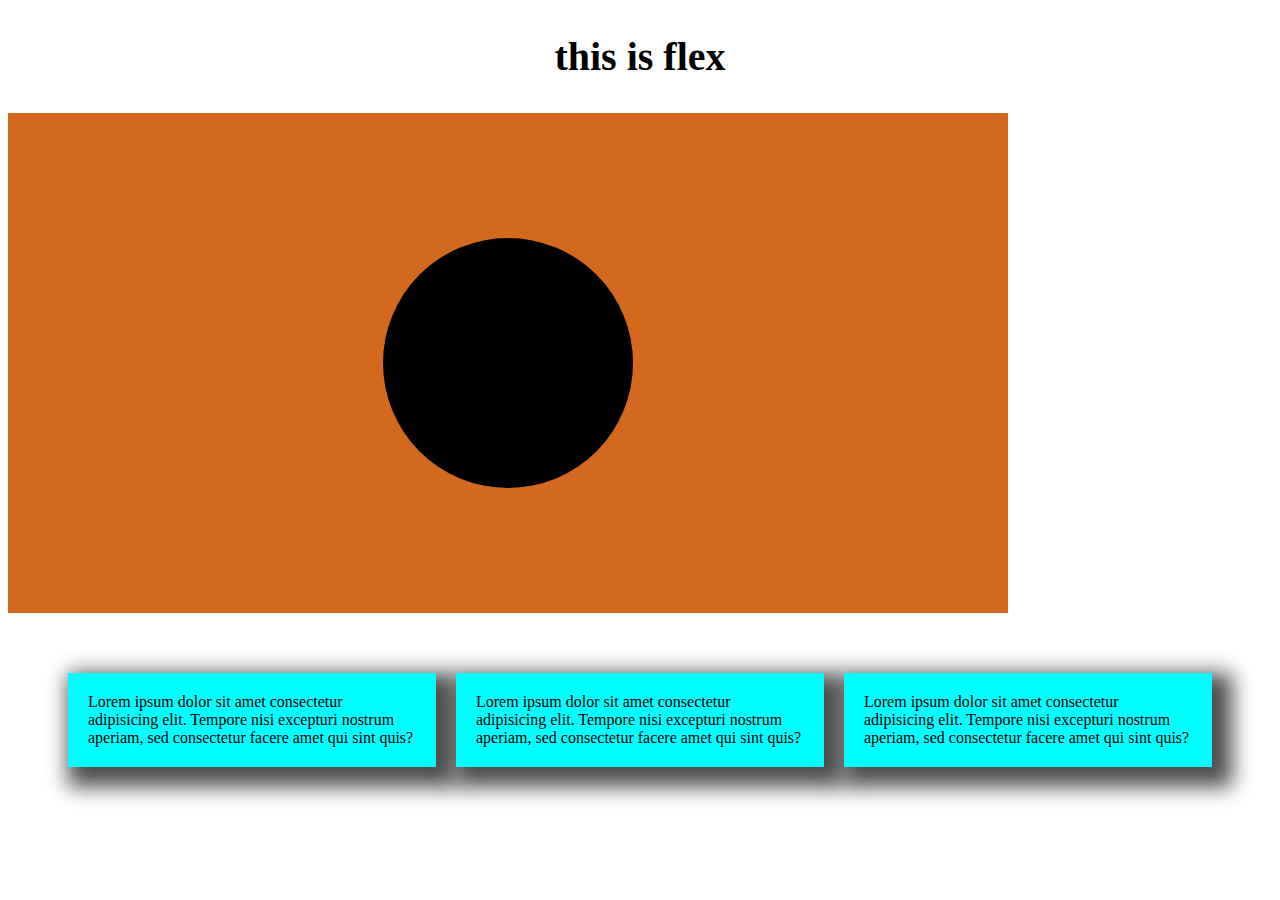
<file: flex.html>
<!DOCTYPE html>
<html lang="en">
<head>
    <meta charset="UTF-8">
    <meta name="viewport" content="width=device-width, initial-scale=1.0">
    <title>flex</title>
    <link rel="stylesheet" href="./flex.css">
</head>
<body>
    <h2 class="title">this is flex</h2>
    <div class="green">
        <div class="red">

        </div>
    </div>

    <div class="container">
        <div class="card">
            Lorem ipsum dolor sit amet consectetur adipisicing elit. Tempore nisi excepturi nostrum aperiam, sed consectetur facere amet qui sint quis?
        </div>
        <div class="card">
            Lorem ipsum dolor sit amet consectetur adipisicing elit. Tempore nisi excepturi nostrum aperiam, sed consectetur facere amet qui sint quis?
        </div>
        <div class="card">
            Lorem ipsum dolor sit amet consectetur adipisicing elit. Tempore nisi excepturi nostrum aperiam, sed consectetur facere amet qui sint quis?
        </div>
    </div>
</body>
</html>
</file>
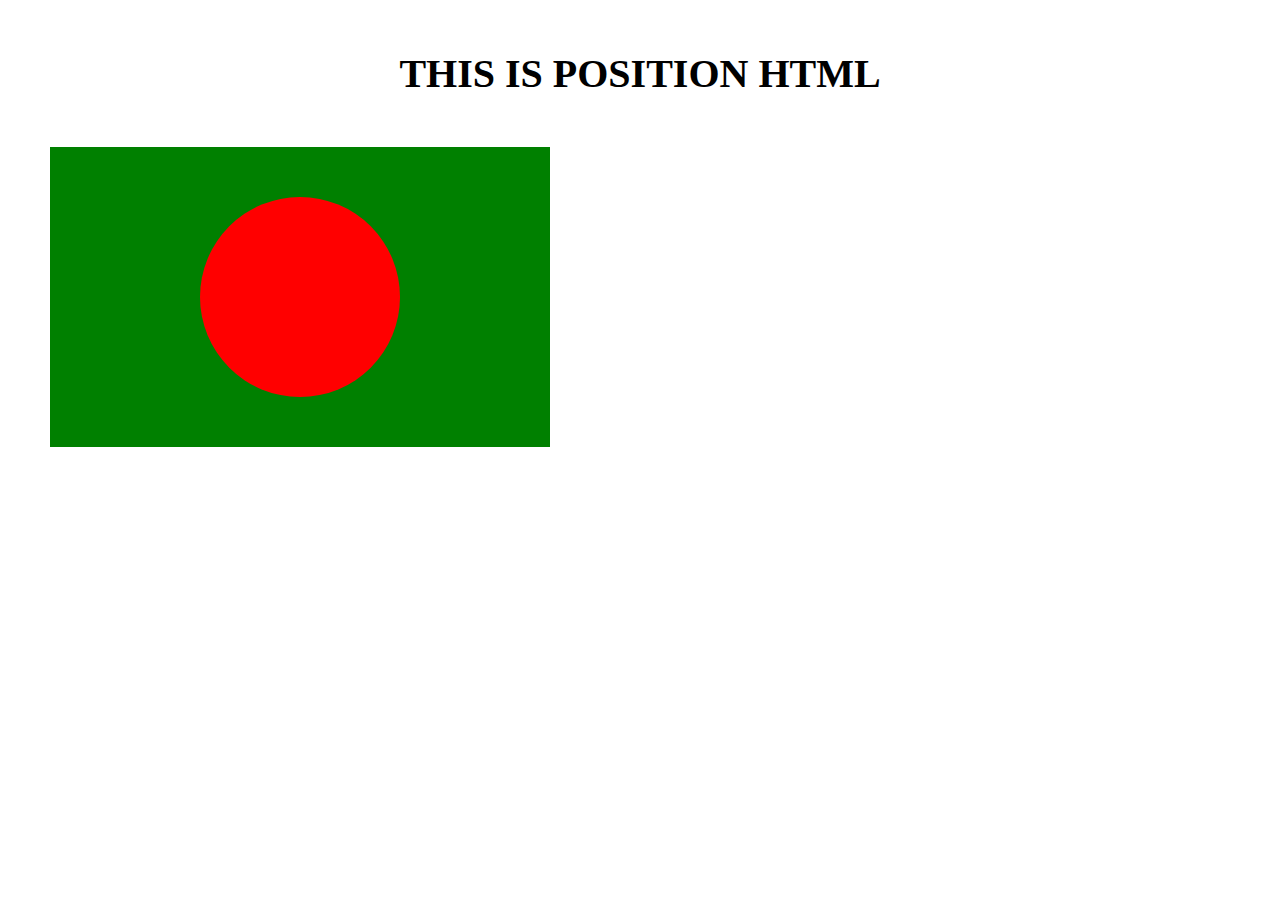
<file: position.html>
<!DOCTYPE html>
<html lang="en">
<head>
    <meta charset="UTF-8">
    <meta name="viewport" content="width=device-width, initial-scale=1.0">
    <title>position</title>
    <link rel="stylesheet" href="./position.css">
</head>
<body>
    <h2 class="title">this is position html</h2>

    <div class="green">
        <div class="red">
            
        </div>
    </div>
</body>
</html>
</file>
<file: flex.css>
.title{
    text-align: center;
    font-size: 40px;
}
.green{
    width: 1000px;
    height: 500px;
    background-color: chocolate;
    display: flex;
    justify-content: center;
    align-items: center;
}
.red{
    width: 250px;
    height: 250px;
    background-color: black;
    border-radius: 50%;
}

.container{
    margin: 50px;
    display: flex;
}
.container .card{
    margin: 10px;
    background-color: aqua;
    padding: 20px;
    box-shadow: 10px 10px 20px 10px rgba(0, 0, 0, 0.7);
}
</file>
<file: position.css>
*{
    margin: 0;
}
.title{
    text-align: center;
    margin-top: 50px;
    text-transform: uppercase;
    font-size: 40px;
}

.green{
   background-color: green; 
   width: 500px;
   height: 300px;
   margin: 50px;
   position: relative;
}
.red{
    background-color: red;
    height: 200px;
    width: 200px;
    border-radius: 50%;
    position: absolute;
    bottom: 0;
    left: 50%;
    top: 50%;
    transform: translate(-50%, -50%);
}
</file>
